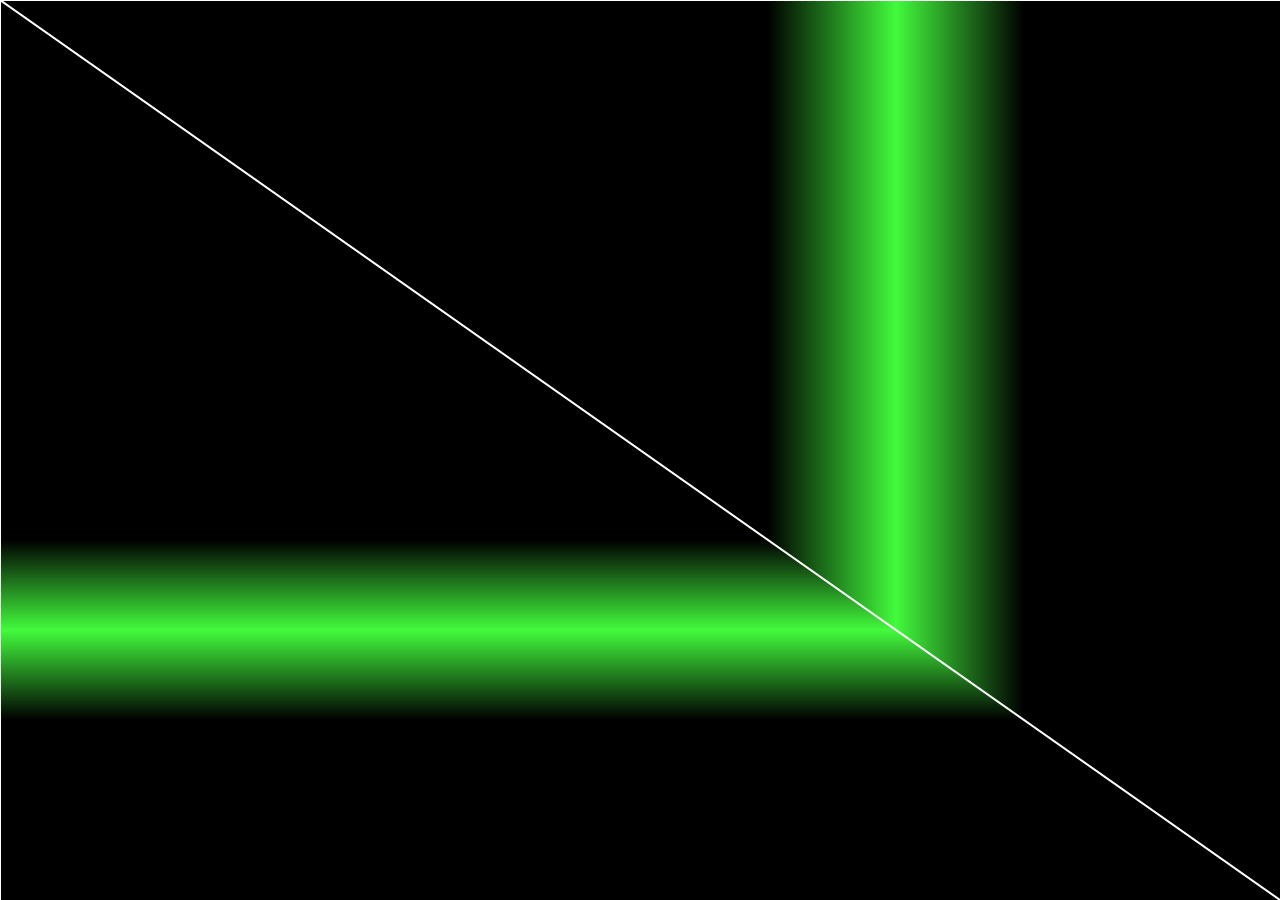
<file: index10.html>
<!DOCTYPE html>
<html>

<head>
	<meta charset="utf-8" />
	<meta name="viewport" content="width=device-width, initial-scale=1">
	<title></title>
	<link href="css/style10.css" rel="stylesheet" type="text/css" />
</head>

<body>
	<canvas id="canvas">This browser does not support the HTML5 canvas.</canvas>
	<!--<img id="brobama" src="obamalight_0.gif" style="position: absolute;"></video>-->
	<script type="text/javascript" src="js/RgbStringManipulator.js"></script>
	<script type="text/javascript" src="js/script10.js"></script>
</body>

</html>
</file>
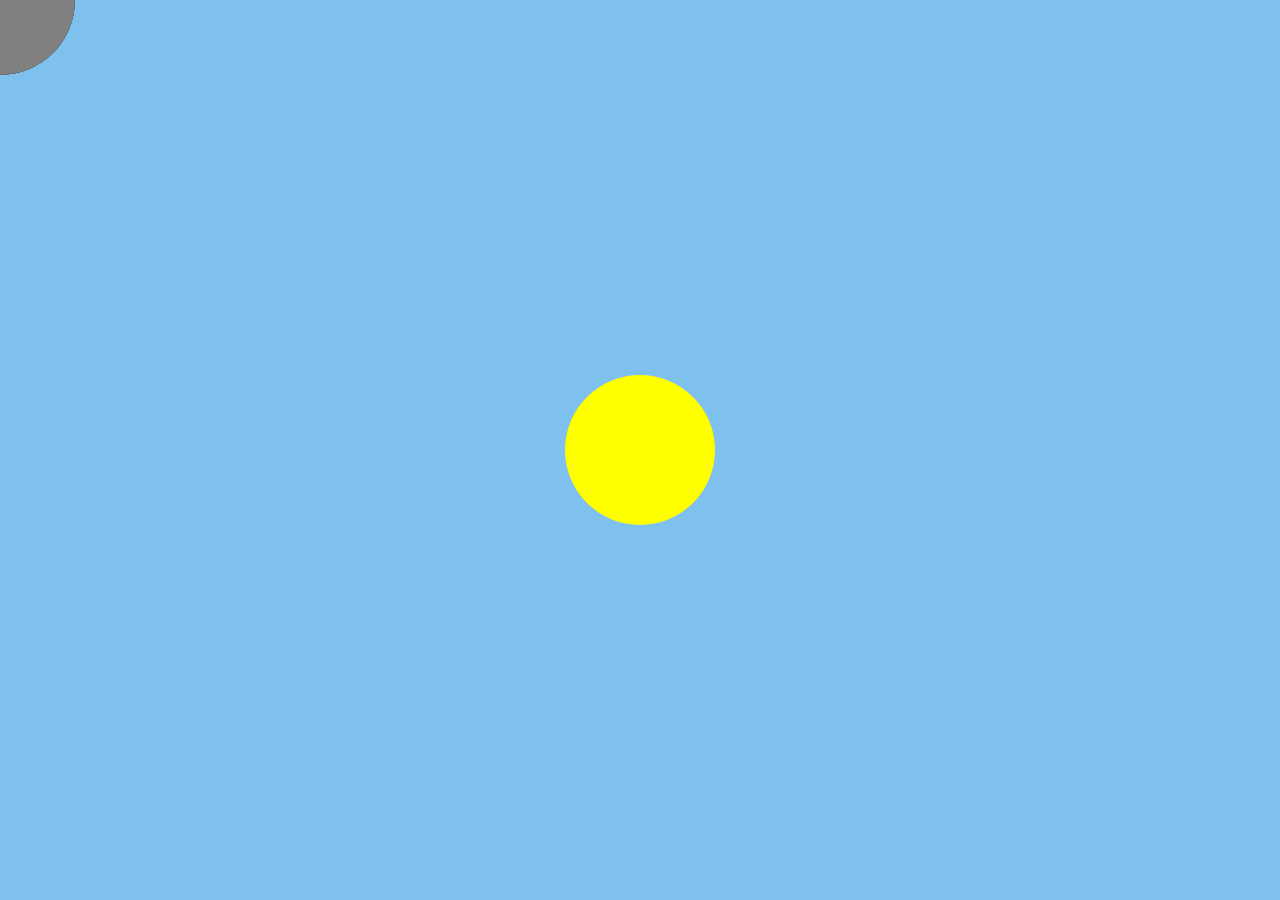
<file: index12.html>
<!DOCTYPE html>
<html>

<head>
	<meta charset="utf-8" />
	<meta name="viewport" content="width=device-width, initial-scale=1">
	<title></title>
	<link href="css/style12.css" rel="stylesheet" type="text/css" />
</head>

<body>
	<canvas id="canvas">This browser does not support the HTML5 canvas.</canvas>
	<script type="text/javascript" src="js/RgbStringManipulator.js"></script>
	<script type="text/javascript" src="js/script12.js"></script>
</body>

</html>
</file>
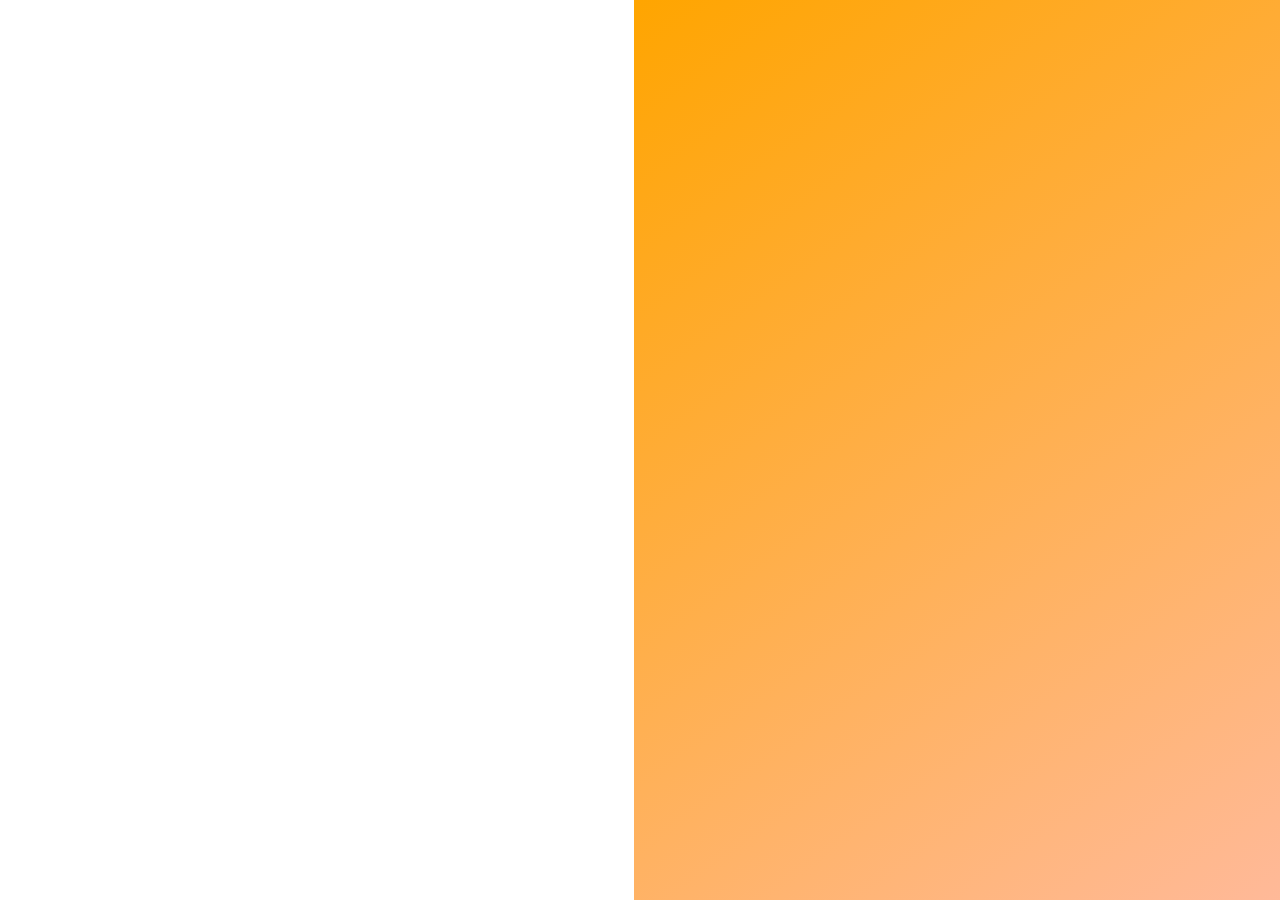
<file: index13.html>
<!DOCTYPE html>
<html>

<head>
	<meta charset="utf-8" />
	<meta name="viewport" content="width=device-width, initial-scale=1">
	<title></title>
	<link href="css/style13.css" rel="stylesheet" type="text/css" />
</head>

<body>
	<!-- <canvas id="canvas">This browser does not support the HTML5 canvas.</canvas> -->
	<script type="text/javascript" src="js/RgbStringManipulator.js"></script>
	<script type="text/javascript" src="js/script13.js"></script>
	<div class="box"></div>
</body>

</html>
</file>
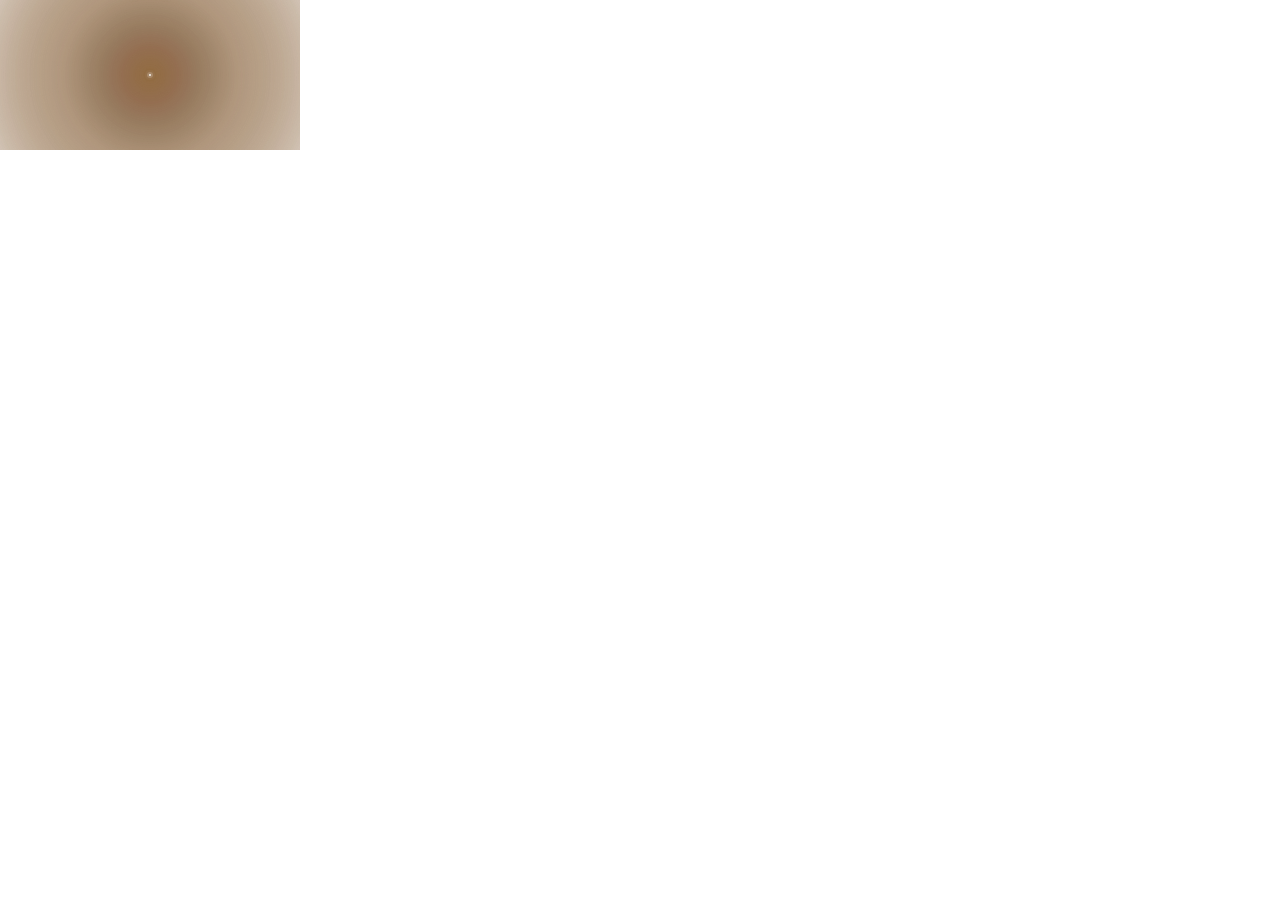
<file: index4.html>
<!DOCTYPE html>
<html>
<head>
	<meta charset="utf-8" />
	<link href="css/style.css" rel="stylesheet" type="text/css" />
	<script type="text/javascript" src="js/RgbStringManipulator.js" ></script>
	<script type="text/javascript" src="js/script.js" ></script>
	<script type="http://threejs.org/build/three.min.js" ></script>
	<title>O</title>
</head>
<body>
	<canvas id="mainCanvas" >This browser does not support the HTML5 canvas.</canvas>
</body>
</html>
</file>
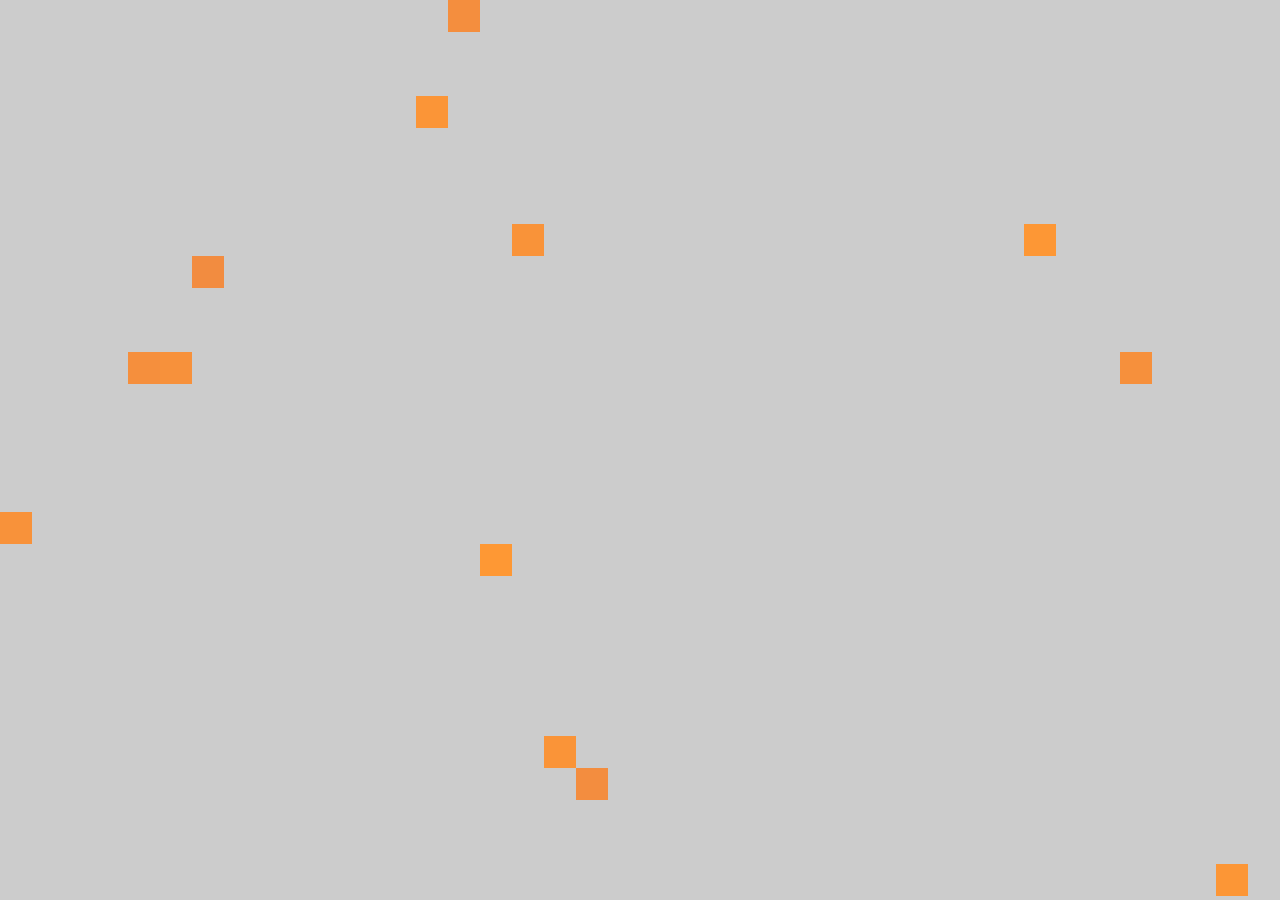
<file: index6.html>
<!DOCTYPE html>
<html>

<head>
	<meta charset="utf-8" />
	<meta name="viewport" content="width=device-width, initial-scale=1">
	<title>O</title>
	<link rel="stylesheet" type="text/css" href="http://yui.yahooapis.com/3.18.1/build/cssreset/cssreset-min.css">
	<link rel="stylesheet" href="http://yui.yahooapis.com/pure/0.6.0/pure-min.css">
	<link href="css/style6.css" rel="stylesheet" type="text/css" />	
	<!--<script src="https://code.jquery.com/jquery-3.1.1.slim.min.js" integrity="sha256-/SIrNqv8h6QGKDuNoLGA4iret+kyesCkHGzVUUV0shc="
		crossorigin="anonymous"></script>-->
	<!--<script type="text/javascript" src="js/game_menu.js"></script>-->
	<script type="text/javascript" src="js/RgbStringManipulator.js"></script>
	<script type="text/javascript" src="js/jquery.js"></script>
	<script type="text/javascript" src="js/script6.js"></script>
</head>

<body>
	<canvas id="canvas">This browser does not support the HTML5 canvas.</canvas>
</body>

</html>
</file>
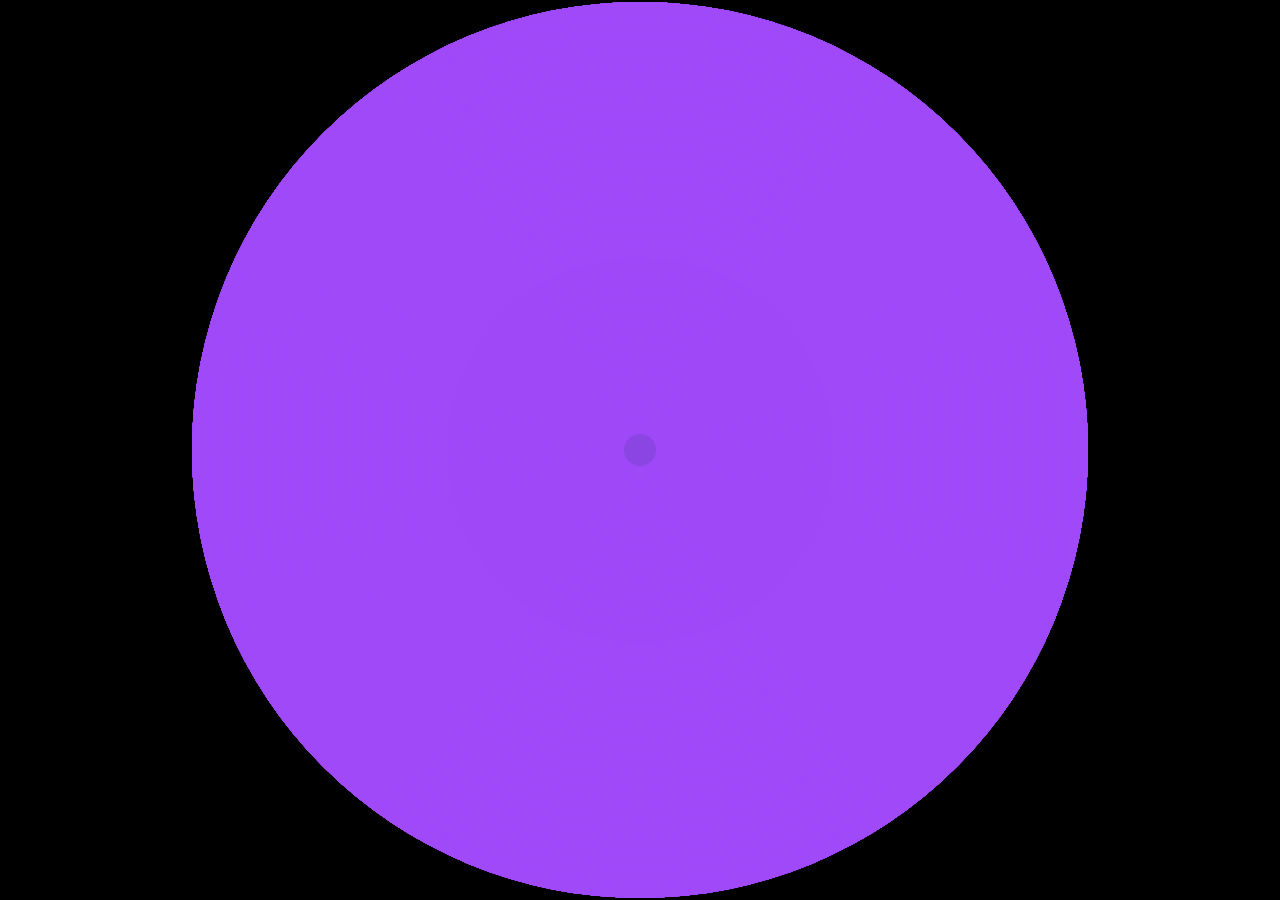
<file: index9.html>
<!DOCTYPE html>
<html>

<head>
	<meta charset="utf-8" />
	<meta name="viewport" content="width=device-width, initial-scale=1">
	<title></title>
	<link href="css/style9.css" rel="stylesheet" type="text/css" />
</head>

<body>
	<canvas id="canvas">This browser does not support the HTML5 canvas.</canvas>
	<script type="text/javascript" src="js/RgbStringManipulator.js"></script>
	<script type="text/javascript" src="js/script9.js"></script>
</body>

</html>
</file>
<file: css/style10.css>
body {
    width: 100vw;
    height: 100vh;
    margin: 0 auto;
    padding: 0;
    overflow: hidden;
}

canvas {
    display: block;
    position: absolute;
    width: 100vw;
    height: 100vh;
    background-color: peachpuff;
}
</file>
<file: css/style12.css>
body {
    width: 100%;
    height: 100%;
    margin: 0 auto;
    padding: 0;
    overflow: hidden;
}

canvas {
    display: block;
    position: absolute;
    width: 100%;
    height: 100%;
    background-color: white;
}
</file>
<file: css/style13.css>
body {
    width: 1vw;
    height: 1vh;
    margin: 0 auto;
    padding: 0;
    overflow: hidden;
}

canvas {
    display: block;
    position: absolute;
    width: 100%;
    height: 100%;
    background-color: white;
}

.box {
    /* A gradient going from the bottom right to the top left corner,
   starting blue and finishing red */
    /* display: block; */
    position: absolute;
    width: 100%;
    height: 100%;
    background: linear-gradient(to left top, pink, orange);
}
</file>
<file: css/style.css>
body {
    margin: 0px;
    padding: 0px;
    overflow: hidden;
    background-color: 0xf0f0f0;
}

canvas {
    display: block;
}
</file>
<file: css/style6.css>
body {
    margin: 0px;
    padding: 0px;
    overflow: hidden;
    background-color: #ccc;
}

canvas {
    display: block;
    position: absolute;
    width: 100vw;
    height: 100vh;
}
</file>
<file: css/style9.css>
body {
    width: 100vw;
    height: 100vh;
    margin: 0 auto;
    padding: 0;
    overflow: hidden;
}

canvas {
    display: block;
    position: absolute;
    width: 100vw;
    height: 100vh;
    background-color: black;
}
</file>
